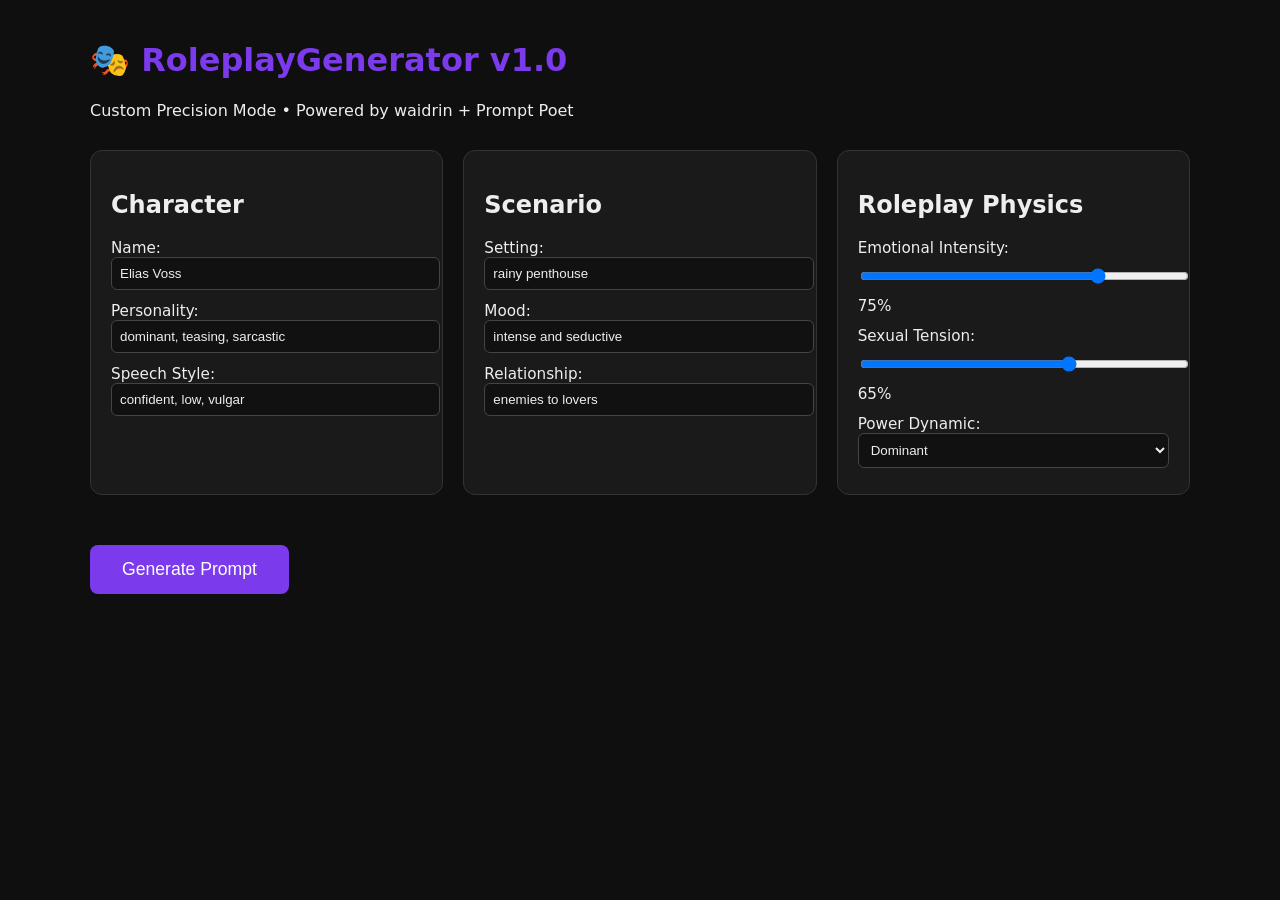
<file: index.html>
<!DOCTYPE html>
<html lang="en">
<head>
    <meta charset="UTF-8">
    <meta http-equiv="refresh" content="0; url=ui/web/index.html">
    <title>RGFLAT Web UI</title>
</head>
<body>
    <p>RGFLAT Web UI moved to <a href="ui/web/index.html">ui/web/index.html</a>.</p>
</body>
</html>
</file>
<file: ui/web/style.css>
body {
    font-family: system-ui, sans-serif;
    background: #0f0f0f;
    color: #eee;
    margin: 0;
    padding: 20px;
}

.container {
    max-width: 1100px;
    margin: 0 auto;
}

h1 { color: #7c3aed; }

.grid {
    display: grid;
    grid-template-columns: repeat(auto-fit, minmax(320px, 1fr));
    gap: 20px;
    margin: 30px 0;
}

.card {
    background: #1a1a1a;
    border-radius: 12px;
    padding: 20px;
    border: 1px solid #333;
}

label {
    display: block;
    margin: 12px 0 6px;
    font-size: 0.95rem;
}

input, select {
    width: 100%;
    padding: 8px;
    background: #111;
    border: 1px solid #444;
    color: #eee;
    border-radius: 6px;
}

.btn-primary {
    background: #7c3aed;
    color: white;
    border: none;
    padding: 14px 32px;
    font-size: 1.1rem;
    border-radius: 8px;
    cursor: pointer;
    margin-top: 20px;
}

.output-box {
    background: #111;
    padding: 20px;
    border-radius: 12px;
    margin-top: 30px;
    white-space: pre-wrap;
}
</file>
